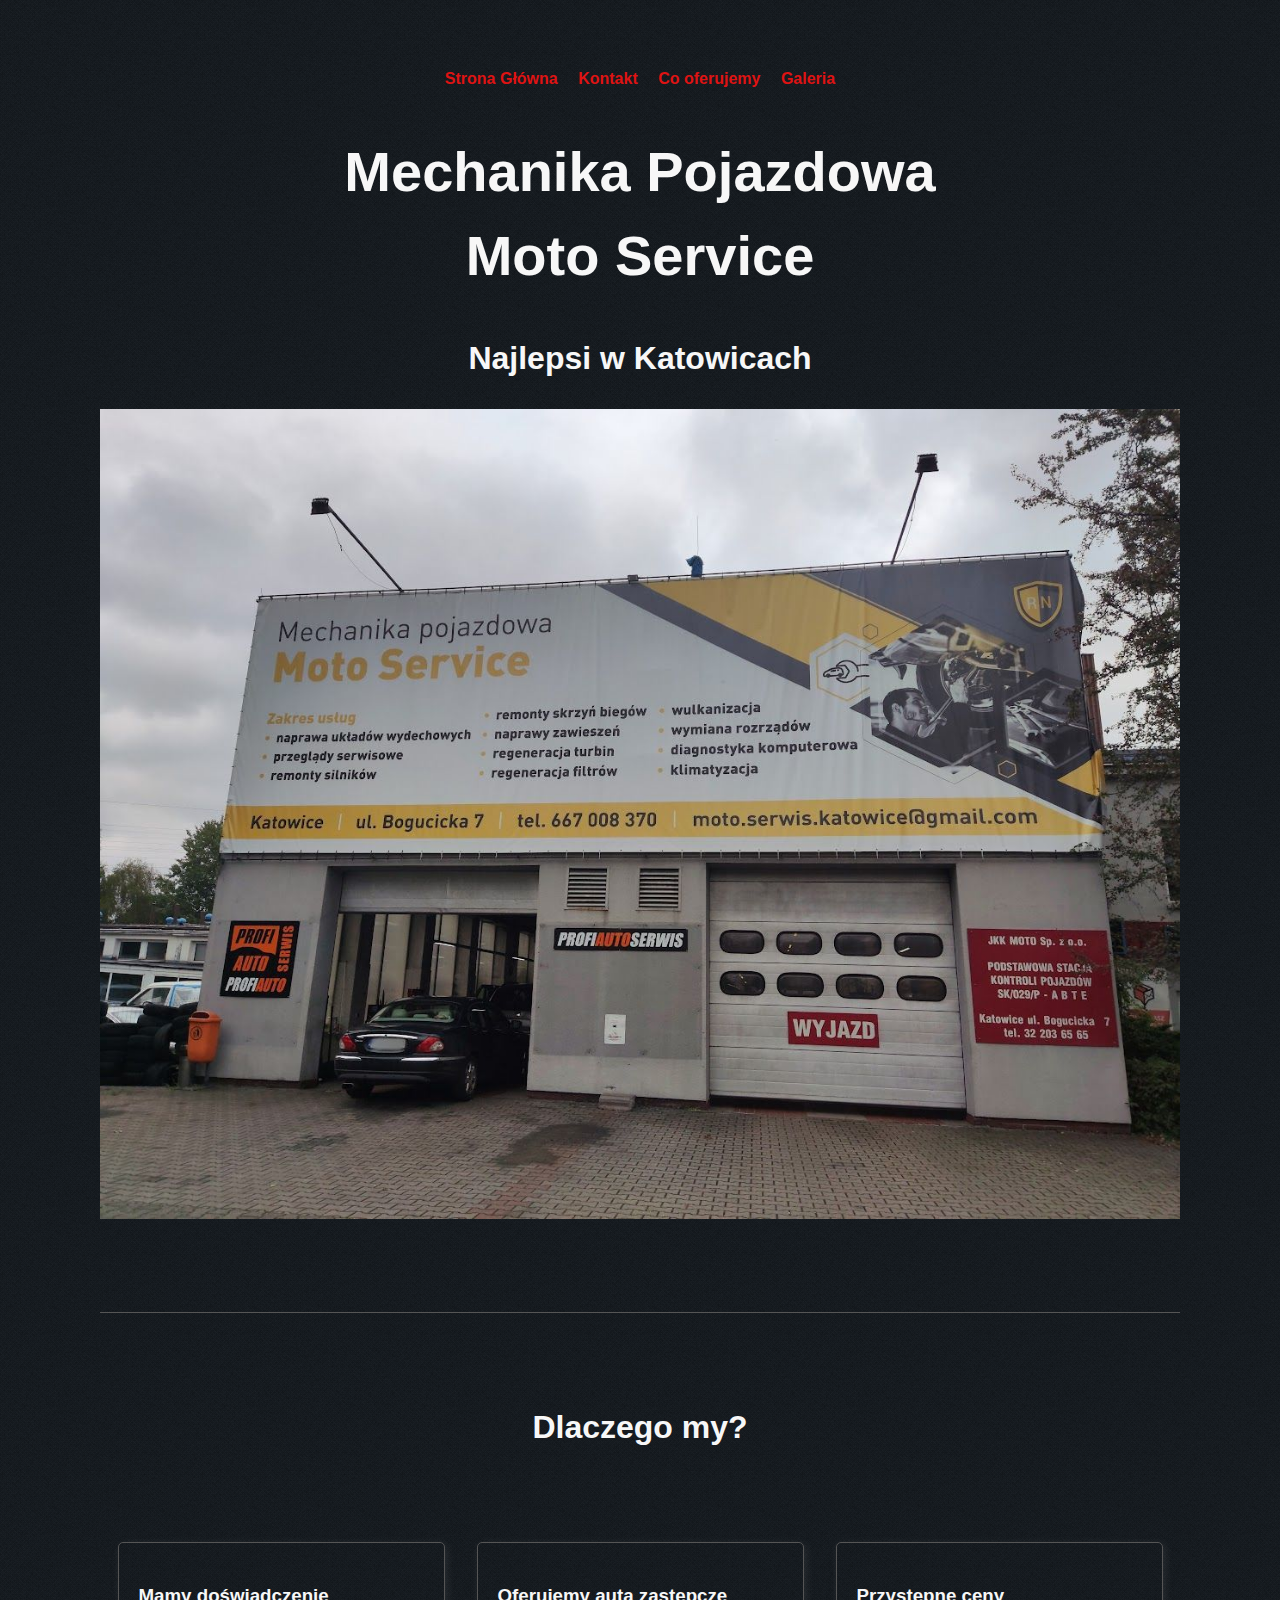
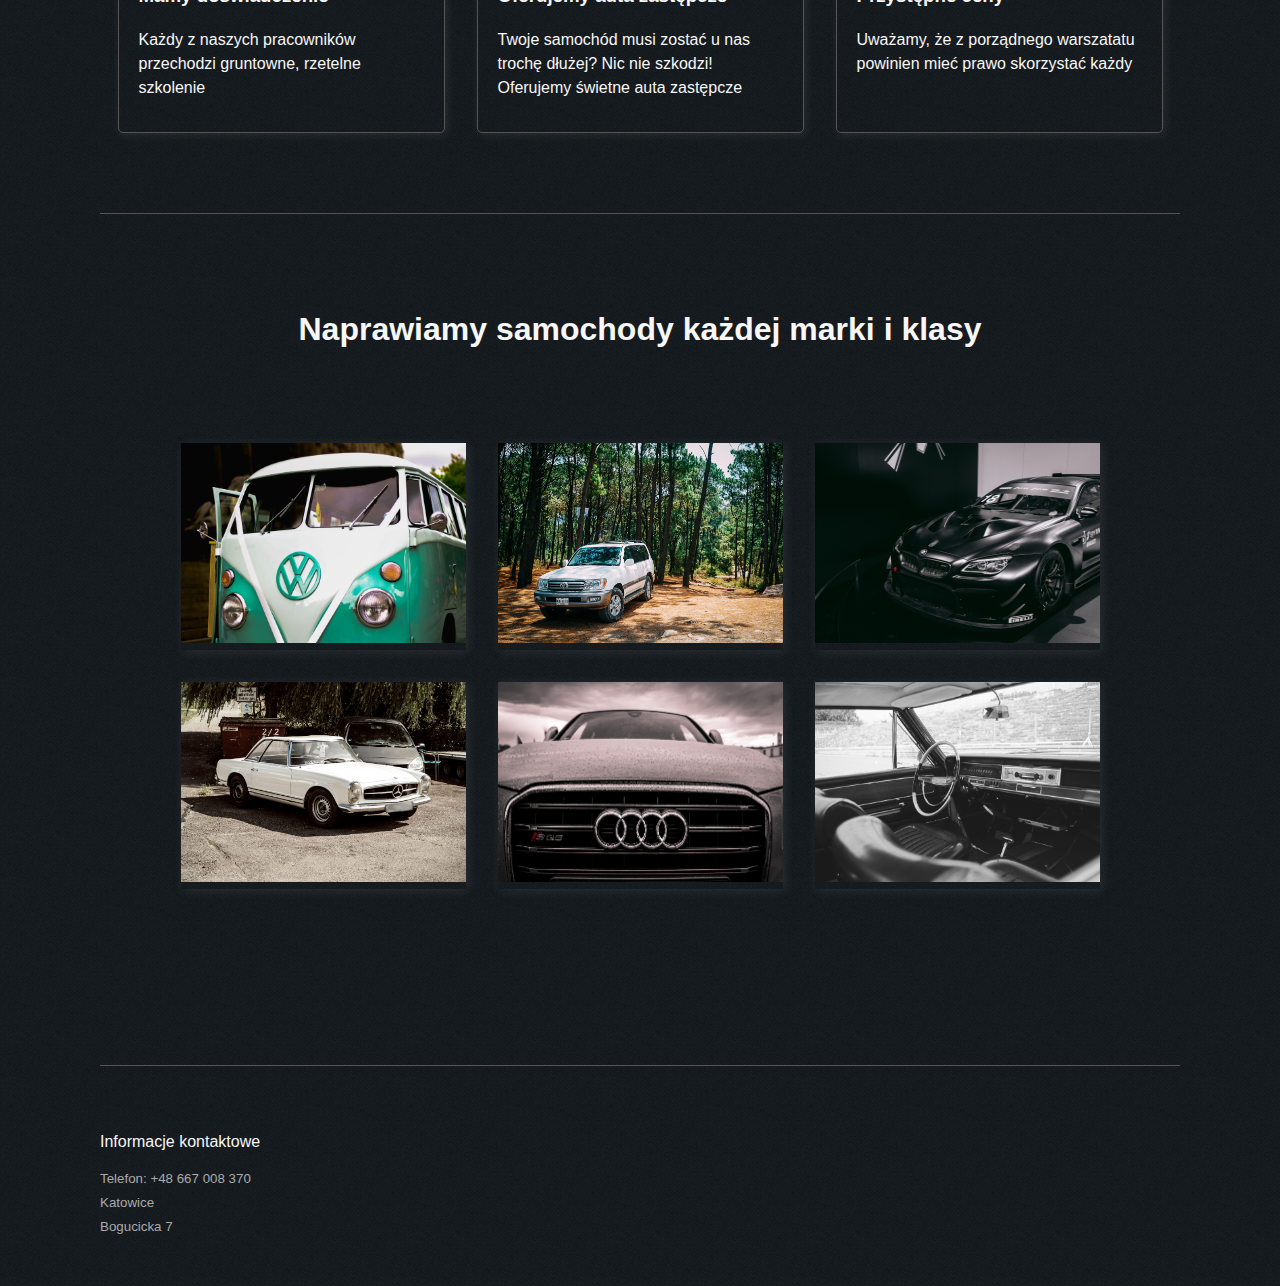
<file: index.html>
<!DOCTYPE html>
<html lang="pl">

<head>
    <link rel="stylesheet" href="./css/style2.css">
    <meta name="keywords"
        content="mechanik, katowice, naprawa, śląsk, bogucicka, motor, motocykl, auto, samochody, naprawy, promocja, tanio, pojazd, bogucicka 7, remont, przeglad, silnik, diesel, wulkanizacja, wymiana">
    <meta name="viewport" content="width=device-width, initial-scale=1.0">
    <meta charset="utf-8">
    <meta name="description"
        content="Warszatat samochodowy Katowice Bogucicka - zajmiemy się twoim samochodem w ekspresowym tempie! Przeglądy, naprawy, wymiany - zajmujemy się wszystkim.">
    <title>Mechanik Katowice - Serwis samochodowy, naprawy</title>
</head>

<body>

    <header style="padding-bottom:2px">
        <nav>
            <ul>
                <li><a href="./">Strona Główna</a></li>
                <li><a href="./kontakt.html">Kontakt</a></li>
                <li><a href="./oferta.html">Co oferujemy</a></li>
                <li><a href="./galeria.html">Galeria</a></li>
            </ul>
        </nav>
        <h1>Mechanika Pojazdowa <br> Moto Service</h1>
        <br>
        <h2 style="margin-top:2px">Najlepsi w Katowicach</h2>
        <img class="main" style="justify-content: center;" src="img/warsztat.jpg">
    </header>
    <main>
        <hr>
        <section>
            <header>
                <h2>Dlaczego my?</h2>
            </header>
            <aside>
                <h3>Mamy doświadczenie</h3>
                <p>Każdy z naszych pracowników przechodzi gruntowne, rzetelne szkolenie</p>
            </aside>
            <aside>
                <h3>Oferujemy auta zastępcze</h3>
                <p>Twoje samochód musi zostać u nas trochę dłużej? Nic nie szkodzi! Oferujemy świetne auta zastępcze</p>
            </aside>
            <aside>
                <h3>Przystępne ceny</h3>
                <p>Uważamy, że z porządnego warszatatu powinien mieć prawo skorzystać każdy</p>
            </aside>
        </section>
        <hr>
        <section>
            <header>
                <h2>Naprawiamy samochody każdej marki i klasy</h2>
            </header>

            <aside class="images"><img src="./img/volkswagen.jpeg" alt="Volkswagen"></aside>
            <aside class="images"><img src="./img/toyota.jpeg" alt="Toyota"></aside>
            <aside class="images"><img src="./img/bmw.jpg" alt="BMW"></aside>
        </section>

        <section>
            <aside class="images"><img src="./img/mercedes.jpg" alt="Mercedes"></aside>
            <aside class="images"><img src="./img/audi.jpg" alt="audi"></aside>
            <aside class="images"><img src="./img/opel.jpg" alt="opel"></aside>

        </section>

    </main>
    <footer>
        <hr>
        <p>Informacje kontaktowe</p>
        <small>Telefon: +48 667 008 370<br>
            Katowice <br>
            Bogucicka 7
        </small>
    </footer>
</body>

</html>
</file>
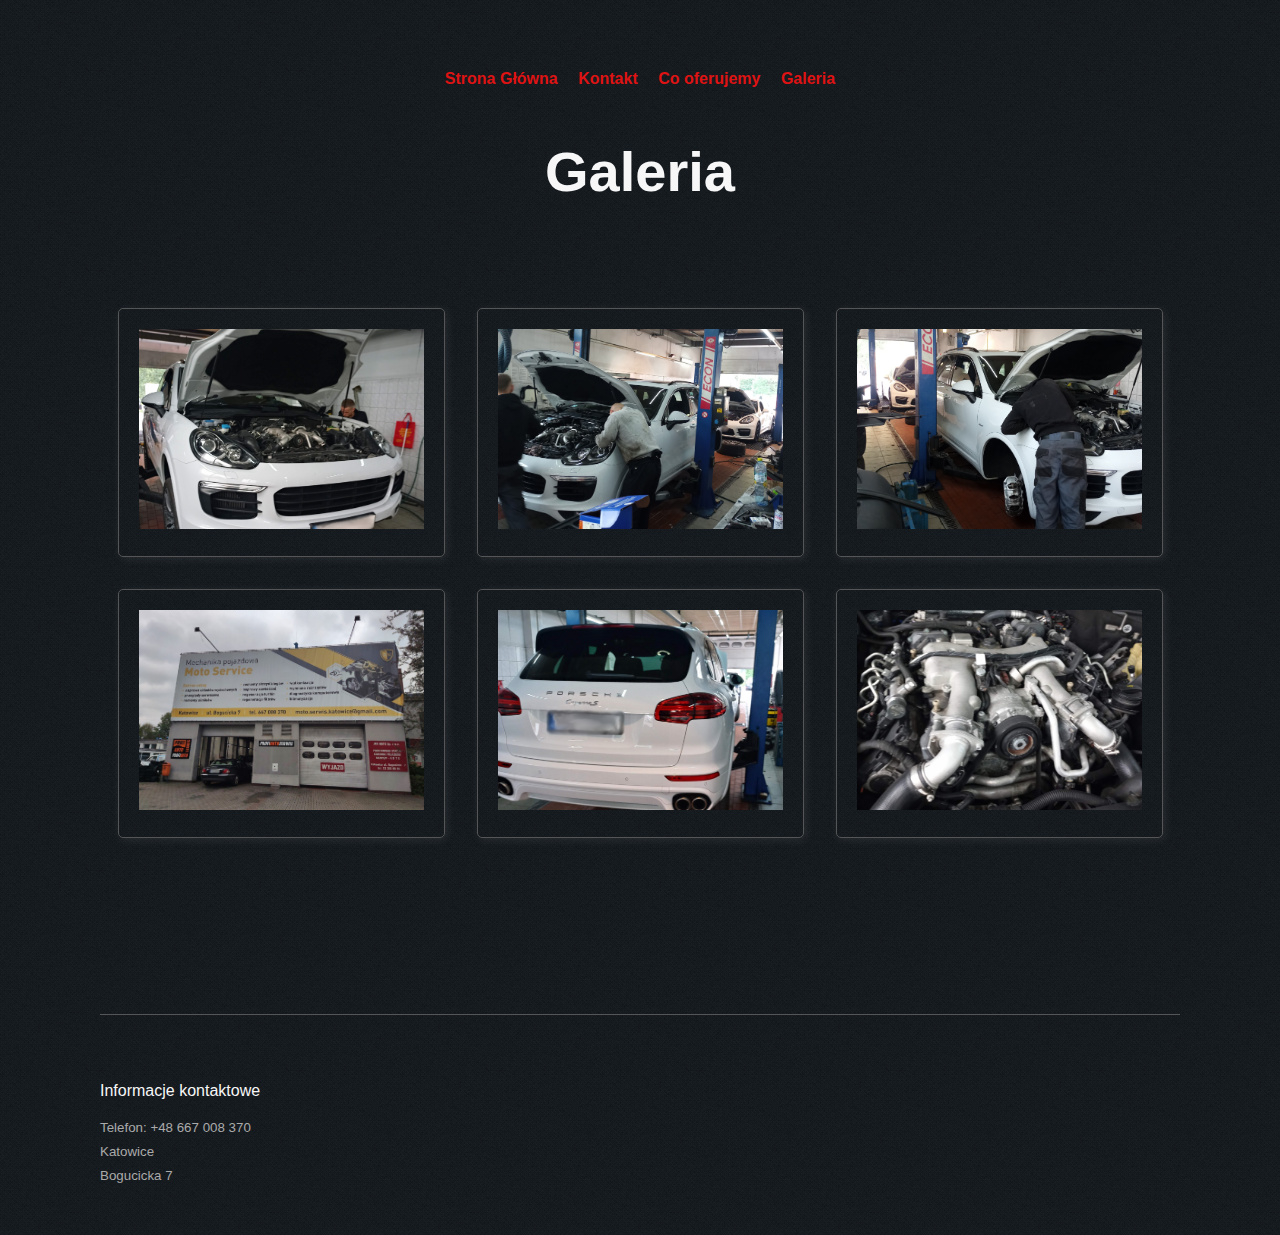
<file: galeria.html>
<!DOCTYPE html>
<html lang="pl">

<head>
  <link rel="stylesheet" href="./css/style2.css">

  <meta name="keywords"
    content="mechanik, katowice, naprawa, śląsk, bogucicka, motor, motocykl, auto, samochody, naprawy, promocja, tanio, pojazd, bogucicka 7, remont, przeglad, silnik, diesel, wulkanizacja, wymiana">
  <meta name="viewport" content="width=device-width, initial-scale=1.0">
  <meta charset="utf-8">
  <meta name="description" content="Warszatat samochodowy Katowice Bogucicka - zajmiemy się twoim samochodem w ekspresowym tempie! Przeglądy, naprawy, wymiany - zajmujemy się wszystkim.">
  <title>Mechanik Katowice - Serwis samochodowy, naprawy</title>

</head>

<body>
  <header>
    <nav>

      <ul>
        <li><a href="./">Strona Główna</a></li>
        <li><a href="./kontakt.html">Kontakt</a></li>
        <li><a href="./oferta.html">Co oferujemy</a></li>
        <li><a href="./galeria.html">Galeria</a></li>


      </ul>
    </nav>
    <h1>Galeria</h1>
  </header>
  <main>
    <section>

      <aside><img style="object-fit: cover;" src="./img/cayenne_1.jpg" alt="Cayenne"></aside>
      <aside><img style="object-fit: cover;" src="./img/Cayenne_2.jpg" alt="Cayenne"></aside>
      <aside><img style="object-fit: cover;" src="./img/Cayenne_3.jpg" alt="Cayenne"></aside>
  </section>

  <section>
      <aside><img style="object-fit: cover;" src="./img/warsztat.jpg" alt="Warsztat"></aside>
      <aside><img style="object-fit: cover;" src="./img/Cayenne_4.jpg" alt="Cayenne"></aside>
      <aside><img style="object-fit: cover;" src="./img/silnik_galeria.jpg" alt ="silnik"></aside>

  </section>

  </main>
  <footer>
    <hr>
    <p>Informacje kontaktowe</p>
    <small>Telefon: +48 667 008 370<br>
      Katowice <br>
      Bogucicka 7
    </small>
  </footer>
</body>

</html>
</file>
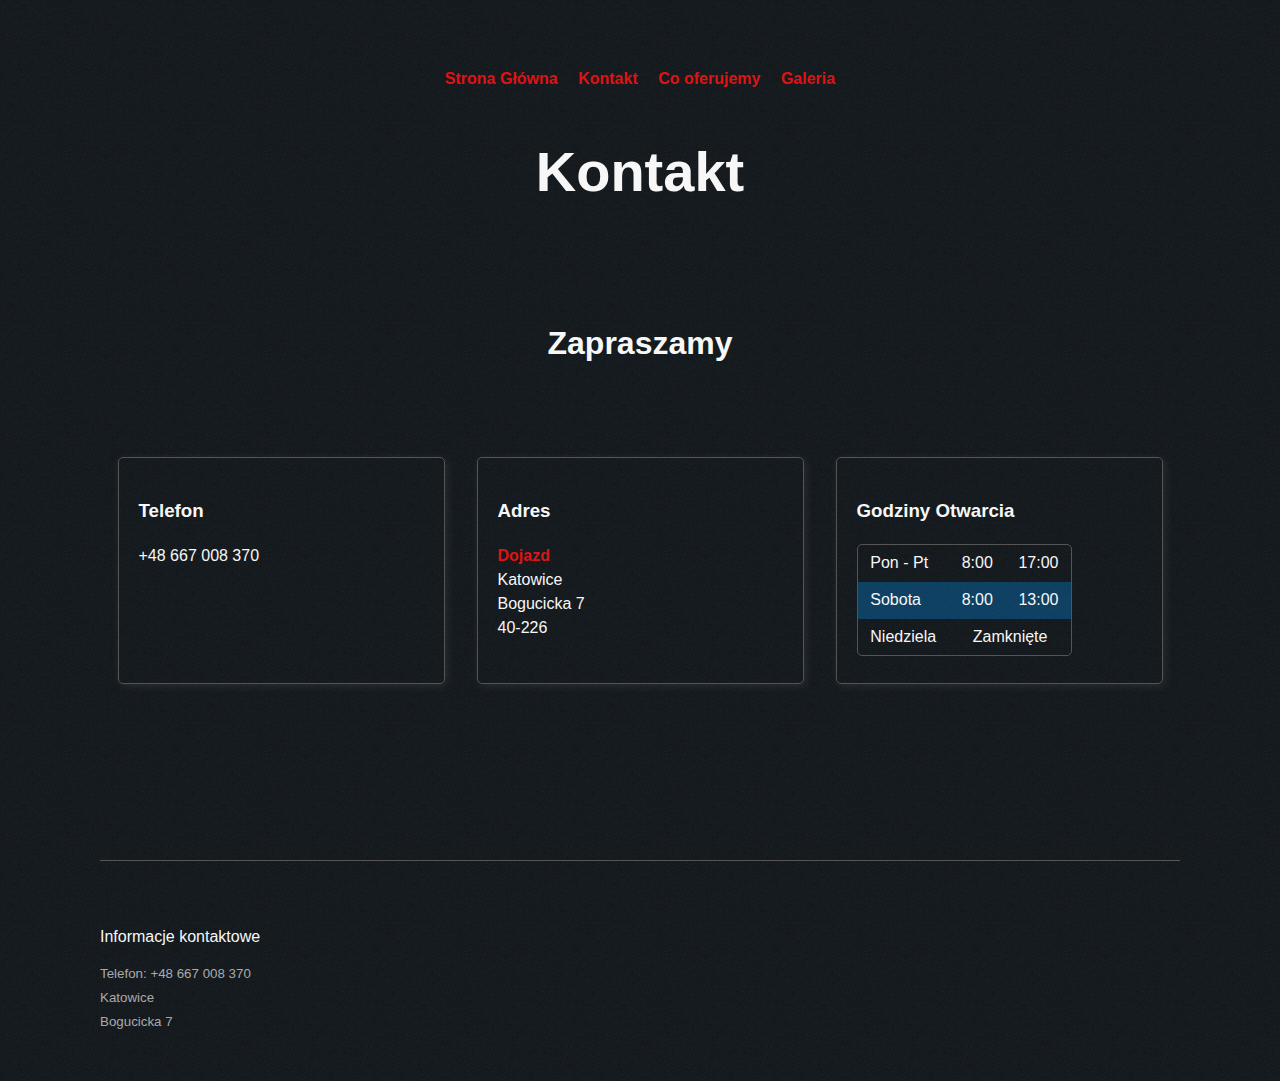
<file: kontakt.html>
<!DOCTYPE html>
<html lang="pl">
<head>
  <link rel="stylesheet" href="./css/style2.css">

  <meta name="keywords"
    content="mechanik, katowice, naprawa, śląsk, bogucicka, motor, motocykl, auto, samochody, naprawy, promocja, tanio, pojazd, bogucicka 7, remont, przeglad, silnik, diesel, wulkanizacja, wymiana">
  <meta name="viewport" content="width=device-width, initial-scale=1.0">
  <meta charset="utf-8">
  <meta name="description" content="Warszatat samochodowy Katowice Bogucicka - zajmiemy się twoim samochodem w ekspresowym tempie! Przeglądy, naprawy, wymiany - zajmujemy się wszystkim.">
  <title>Mechanik Katowice - Serwis samochodowy, naprawy</title>
</head>

<body>
  <header>
    <nav>

      <ul>
        <li><a href="./">Strona Główna</a></li>
        <li><a href="./kontakt.html">Kontakt</a></li>
        <li><a href="./oferta.html">Co oferujemy</a></li>
        <li><a href="./galeria.html">Galeria</a></li>



      </ul>
    </nav>
    <h1>Kontakt</h1>
  </header>
  <main>
    <section>
      <header>
        <h2>Zapraszamy</h2>
      </header>
      <aside>
        <h3>Telefon</h3>
        <p>+48 667 008 370</p>
      </aside>
      <aside>
        <h3>Adres</h3>
        <p>
          <a href="https://goo.gl/maps/gpK1EZDdiH2bpxPY9">Dojazd</a><br>
          Katowice <br>
          Bogucicka 7<br>
          40-226
        </p>
      </aside>
      <aside>
        <h3>Godziny Otwarcia</h3>
        <table>
          <tbody>
            <tr>
              <td>Pon - Pt</td>
              <td>8:00</td>
              <td>17:00</td>
            </tr>
            <tr>
              <td>Sobota</td>
              <td>8:00</td>
              <td>13:00</td>
            </tr>
            <tr>
              <td>Niedziela</td>
              <td colspan="2">Zamknięte</td>
            </tr>

          </tbody>
        </table>
      </aside>
    </section>
  </main>
  <footer>
    <hr>
    <p>Informacje kontaktowe</p>
    <small>Telefon: +48 667 008 370<br>
      Katowice <br>
      Bogucicka 7
    </small>
  </footer>
</body>

</html>
</file>
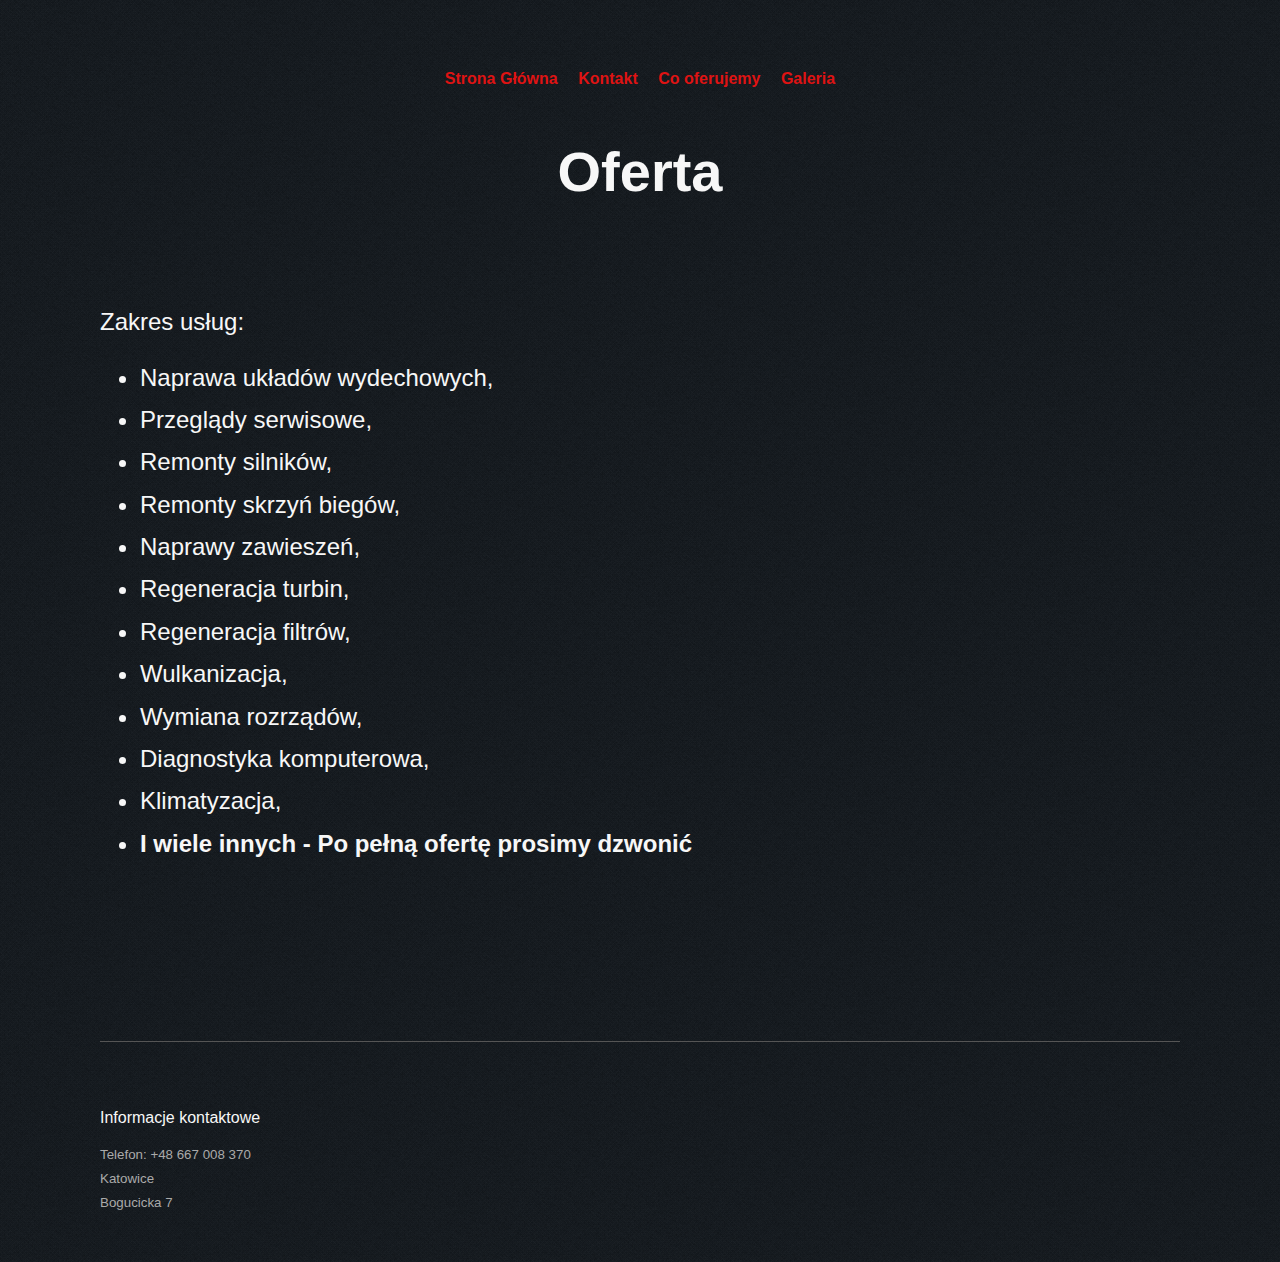
<file: oferta.html>
<!DOCTYPE html>
<html lang="pl">

<head>
  <link rel="stylesheet" href="./css/style2.css">

  <meta name="keywords"
    content="mechanik, katowice, naprawa, śląsk, bogucicka, motor, motocykl, auto, samochody, naprawy, promocja, tanio, pojazd, bogucicka 7, remont, przeglad, silnik, diesel, wulkanizacja, wymiana">
  <meta name="viewport" content="width=device-width, initial-scale=1.0">
  <meta charset="utf-8">
  <meta name="viewport" content="width=device-width, initial-scale=1.0">
  <meta name="description" content="Warszatat samochodowy Katowice Bogucicka - zajmiemy się twoim samochodem w ekspresowym tempie! Przeglądy, naprawy, wymiany - zajmujemy się wszystkim.">
  <title>Mechanik Katowice - Serwis samochodowy, naprawy</title>
</head>

<body>
  <header>
    <nav>

      <ul>
        <li><a href="./">Strona Główna</a></li>
        <li><a href="./kontakt.html">Kontakt</a></li>
        <li><a href="./oferta.html">Co oferujemy</a></li>
        <li><a href="./galeria.html">Galeria</a></li>
      </ul>

    </nav>
    <h1>Oferta</h1>
  </header>
  <main>
    <article>
      <p style="font-size:1.5rem">Zakres usług:</p>
      <ul>
        <li style="font-size:1.5rem">Naprawa układów wydechowych,</li>
        <li style="font-size:1.5rem">Przeglądy serwisowe,</li>
        <li style="font-size:1.5rem">Remonty silników,</li>
        <li style="font-size:1.5rem">Remonty skrzyń biegów,</li>
        <li style="font-size:1.5rem">Naprawy zawieszeń,</li>
        <li style="font-size:1.5rem">Regeneracja turbin,</li>
        <li style="font-size:1.5rem">Regeneracja filtrów,</li>
        <li style="font-size:1.5rem">Wulkanizacja,</li>
        <li style="font-size:1.5rem">Wymiana rozrządów,</li>
        <li style="font-size:1.5rem">Diagnostyka komputerowa,</li>
        <li style="font-size:1.5rem">Klimatyzacja,</li>
        <li style = "font-weight:bold; font-size:1.5rem">I wiele innych - Po pełną ofertę prosimy dzwonić</li>
      </ul>

    </article>
  </main>
  <footer>
    <hr>
    <p>Informacje kontaktowe</p>
    <small>Telefon: +48 667 008 370<br>
      Katowice <br>
      Bogucicka 7
    </small>
  </footer>

</body>

</html>
</file>
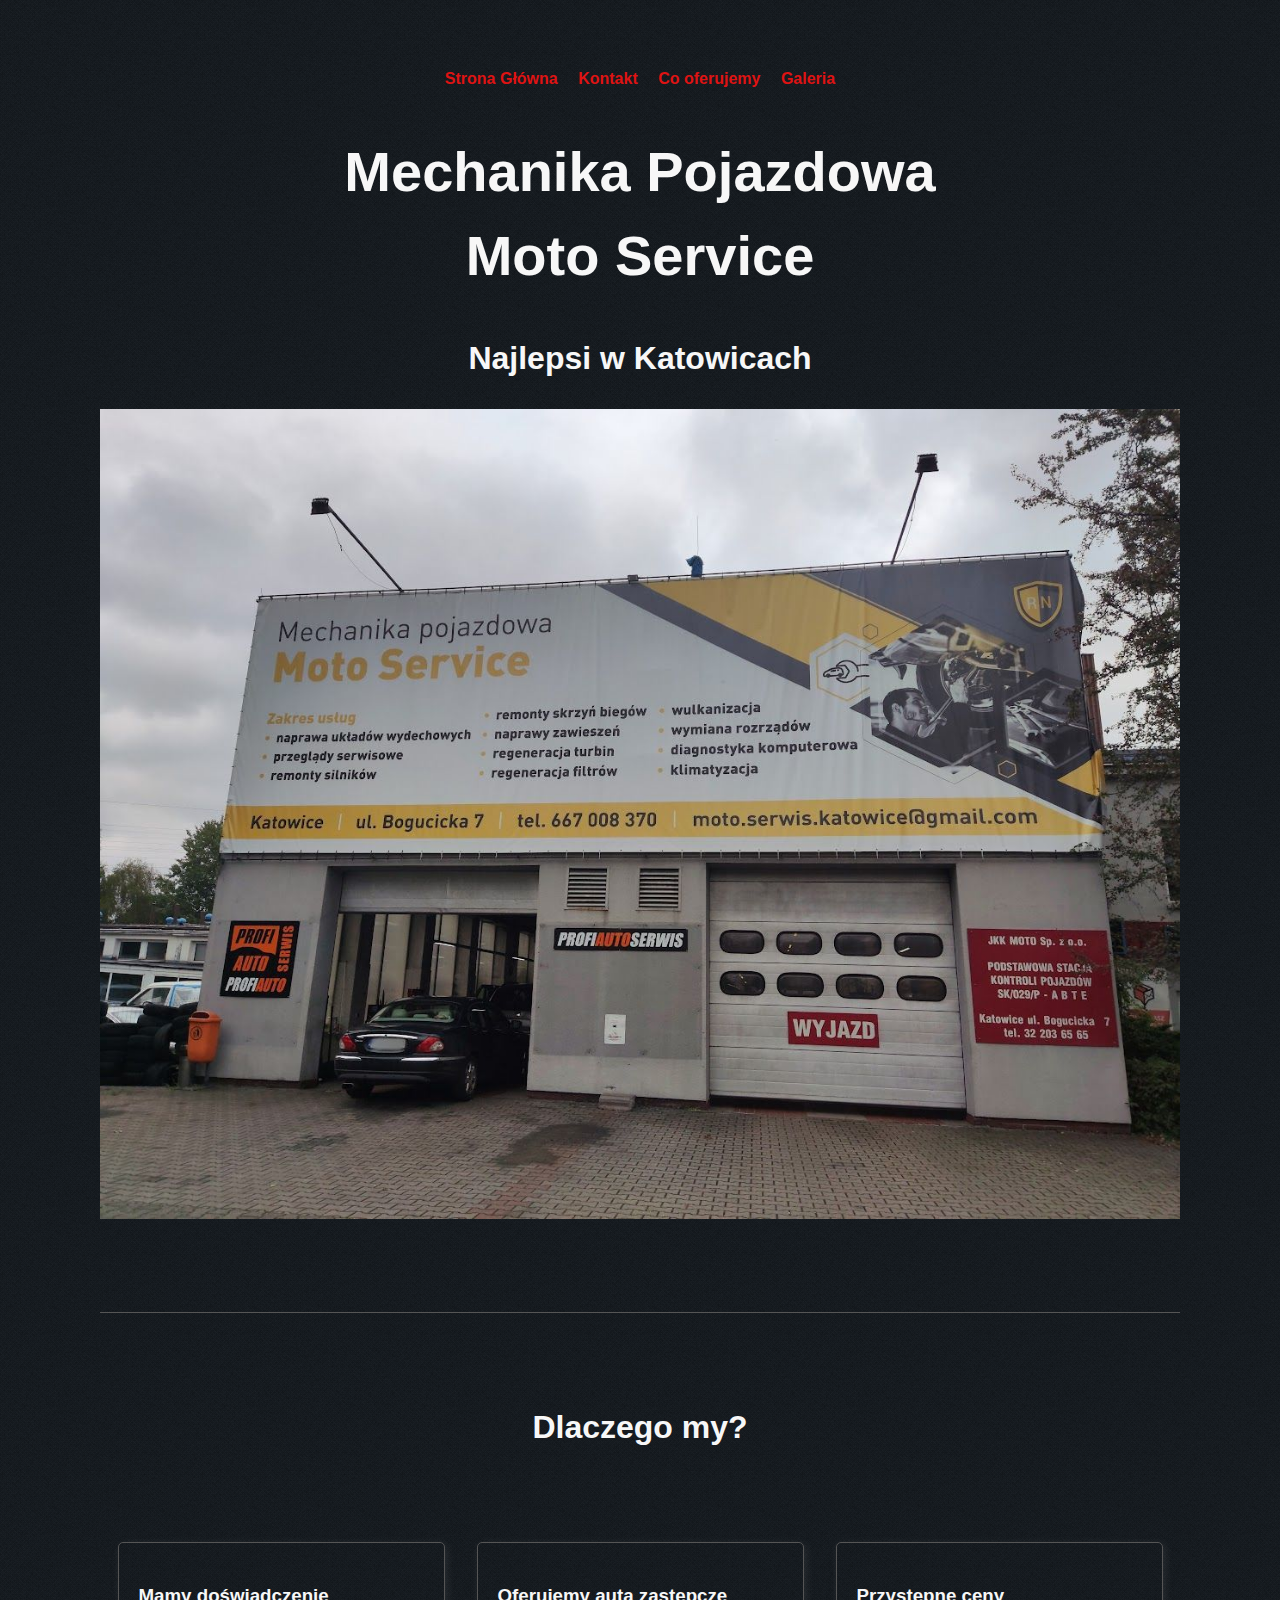
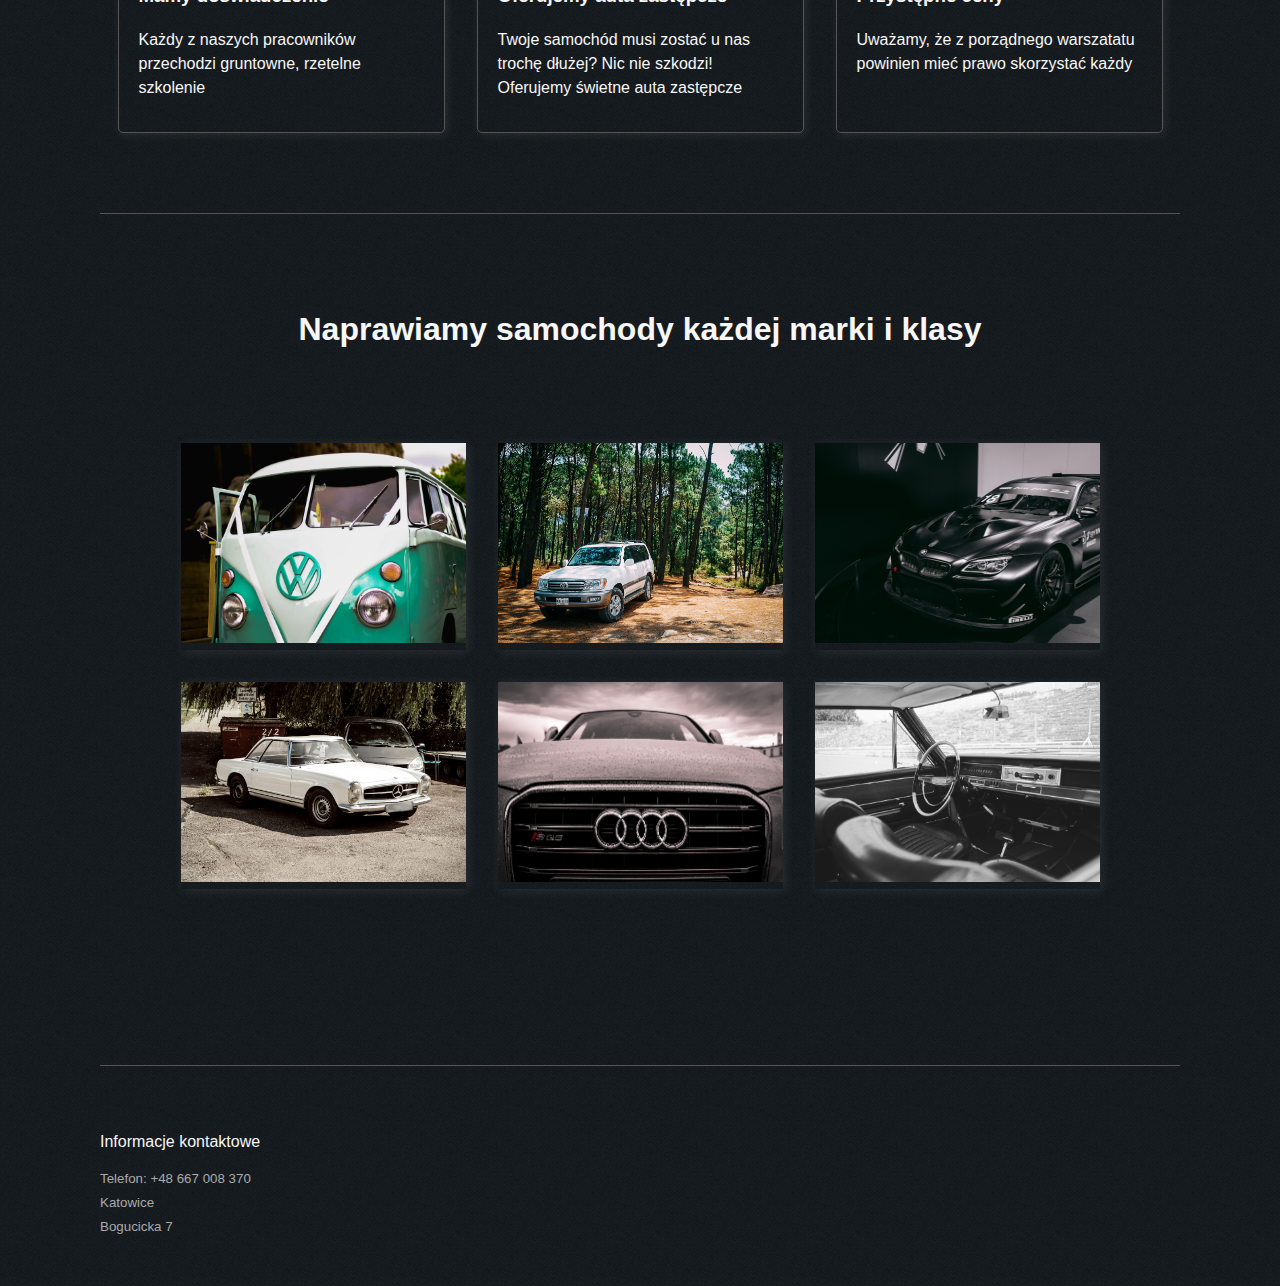
<file: strona_glowna.html>
<!DOCTYPE html>
<html lang="pl">

<head>
    <link rel="stylesheet" href="./css/style2.css">
    <meta name="keywords"
        content="mechanik, katowice, naprawa, śląsk, bogucicka, motor, motocykl, auto, samochody, naprawy, promocja, tanio, pojazd, bogucicka 7, remont, przeglad, silnik, diesel, wulkanizacja, wymiana">
    <meta name="viewport" content="width=device-width, initial-scale=1.0">
    <meta charset="utf-8">
    <title>Mechanik</title>
</head>

<body>

    <header style="padding-bottom:2px">
        <nav>

            <ul>
                <li><a href="./strona_glowna.html">Strona Główna</a></li>
                <li><a href="./kontakt.html">Kontakt</a></li>
                <li><a href="./oferta.html">Co oferujemy</a></li>
                <li><a href="./galeria.html">Galeria</a></li>



            </ul>


        </nav>
        <h1>Mechanika Pojazdowa <br> Moto Service</h1>
        <br>
        <h2 style="margin-top:2px">Najlepsi w Katowicach</h2>
        <img class="main" style="justify-content: center;" src="jpg/warsztat.jpg">
    </header>

    <main>

        <hr>
        <section>
            <header>
                <h2>Dlaczego my?</h2>
            </header>
            <aside>
                <h3>Mamy doświadczenie</h3>
                <p>Każdy z naszych pracowników przechodzi gruntowne, rzetelne szkolenie</p>
            </aside>
            <aside>
                <h3>Oferujemy auta zastępcze</h3>
                <p>Twoje samochód musi zostać u nas trochę dłużej? Nic nie szkodzi! Oferujemy świetne auta zastępcze</p>
            </aside>
            <aside>
                <h3>Przystępne ceny</h3>
                <p>Uważamy, że z porządnego warszatatu powinien mieć prawo skorzystać każdy</p>
            </aside>
        </section>
        <hr>
        <section>
            <header>
                <h2>Naprawiamy samochody każdej marki i klasy</h2>
            </header>

            <aside class="images"><img src="./jpg/volkswagen.jpeg"></aside>
            <aside class="images"><img src="./jpg/toyota.jpeg"></aside>
            <aside class="images"><img src="./jpg/bmw.jpg"></aside>
        </section>

        <section>
            <aside class="images"><img src="./jpg/mercedes.jpg"></aside>
            <aside class="images"><img src="./jpg/audi.jpg"></aside>
            <aside class="images"><img src="./jpg/opel.jpg"></aside>

        </section>

    </main>
    <footer>
        <hr>
        <p>Informacje kontaktowe</p>
        <small>Telefon: +48 667 008 370<br>
            Katowice <br>
            Bogucicka 7
        </small>
    </footer>
</body>

</html>
</file>
<file: css/style2.css>
/* MVP.css v1.8 - https://github.com/andybrewer/mvp */

:root {
    --active-brightness: 0.85;
    --border-radius: 5px;
    --box-shadow: 2px 2px 10px;
    --color: #118bee;
    --color-accent: #118bee15;
    --color-bg: #fff;
    --color-bg-secondary: #e9e9e9;
    --color-link: #118bee;
    --color-secondary: #920de9;
    --color-secondary-accent: #920de90b;
    --color-shadow: #f4f4f4;
    --color-table: #118bee;
    --color-text: #000;
    --color-text-secondary: #999;
    --font-family: -apple-system, BlinkMacSystemFont, "Segoe UI", Roboto, Oxygen-Sans, Ubuntu, Cantarell, "Helvetica Neue", sans-serif;
    --hover-brightness: 1.2;
    --justify-important: center;
    --justify-normal: left;
    --line-height: 1.5;
    --width-card: 285px;
    --width-card-medium: 460px;
    --width-card-wide: 800px;
    --width-content: 1080px;
}

:root {
        --color: #0097fc;
        --color-accent: #0097fc4f;
        --color-bg: #333;
        --color-bg-secondary: #555;
        --color-link: #0097fc;
        --color-secondary: #e20de9;
        --color-secondary-accent: #e20de94f;
        --color-shadow: #bbbbbb20;
        --color-table: #0097fc;
        --color-text: #f7f7f7;
        --color-text-secondary: #aaa;
    }


/* Layout */
article aside {
    background: var(--color-secondary-accent);
    border-left: 4px solid var(--color-secondary);
    padding: 0.01rem 0.8rem;
}

body {
    background: var(--color-bg);
    color: var(--color-text);
    font-family: var(--font-family);
    line-height: var(--line-height);
    margin: 0;
    overflow-x: hidden;
    padding: 0;

}

footer,
header,
main {
    margin: 0 auto;
    max-width: var(--width-content);
    padding: 3rem 1rem;
}

hr {
    background-color: var(--color-bg-secondary);
    border: none;
    height: 1px;
    margin: 4rem 0;
    width: 100%;
}

section {
    display: flex;
    flex-wrap: wrap;
    justify-content: var(--justify-important);
}

section img,
article img {
    max-width: 100%;
}

section pre {
    overflow: auto;
}

section aside {
    border: 1px solid var(--color-bg-secondary);
    border-radius: var(--border-radius);
    box-shadow: var(--box-shadow) var(--color-shadow);
    margin: 1rem;
    padding: 1.25rem;
    width: var(--width-card);
}

section aside:hover {
    box-shadow: var(--box-shadow) var(--color-bg-secondary);
}

[hidden] {
    display: none;
}

/* Headers */
article header,
div header,
main header {
    padding-top: 0;
}

header {
    text-align: var(--justify-important);
}

header a b,
header a em,
header a i,
header a strong {
    margin-left: 0.5rem;
    margin-right: 0.5rem;
}

header nav img {
    margin: 1rem 0;
}

section header {
    padding-top: 0;
    width: 100%;
}

/* Nav */
nav {
    align-items: center;
    display: flex;
    font-weight: bold;
    justify-content: space-between;
    margin-bottom: 7rem;
}

nav ul {
    list-style: none;
    padding: 0;
}

nav ul li {
    display: inline-block;
    margin: 0 0.5rem;
    position: relative;
    text-align: left;
}

/* Nav Dropdown */
nav ul li:hover ul {
    display: block;
}

nav ul li ul {
    background: var(--color-bg);
    border: 1px solid var(--color-bg-secondary);
    border-radius: var(--border-radius);
    box-shadow: var(--box-shadow) var(--color-shadow);
    display: none;
    height: auto;
    left: -2px;
    padding: .5rem 1rem;
    position: absolute;
    top: 1.7rem;
    white-space: nowrap;
    width: auto;
    z-index: 1;
}

nav ul li ul::before {
    /* fill gap above to make mousing over them easier */
    content: "";
    position: absolute;
    left: 0;
    right: 0;
    top: -0.5rem;
    height: 0.5rem;
}

nav ul li ul li,
nav ul li ul li a {
    display: block;
}

/* Typography */
code,
samp {
    background-color: var(--color-accent);
    border-radius: var(--border-radius);
    color: var(--color-text);
    display: inline-block;
    margin: 0 0.1rem;
    padding: 0 0.5rem;
}

details {
    margin: 1.3rem 0;
}

details summary {
    font-weight: bold;
    cursor: pointer;
}

h1,
h2,
h3,
h4,
h5,
h6 {
    line-height: var(--line-height);
}

mark {
    padding: 0.1rem;
}

ol li,
ul li {
    padding: 0.2rem 0;
}

p {
    margin: 0.75rem 0;
    padding: 0;
    width: 100%;
}

pre {
    margin: 1rem 0;
    max-width: var(--width-card-wide);
    padding: 1rem 0;
}

pre code,
pre samp {
    display: block;
    max-width: var(--width-card-wide);
    padding: 0.5rem 2rem;
    white-space: pre-wrap;
}

small {
    color: var(--color-text-secondary);
}

sup {
    background-color: var(--color-secondary);
    border-radius: var(--border-radius);
    color: var(--color-bg);
    font-size: xx-small;
    font-weight: bold;
    margin: 0.2rem;
    padding: 0.2rem 0.3rem;
    position: relative;
    top: -2px;
}

/* Links */
a {
    color: var(--color-link);
    display: inline-block;
    font-weight: bold;
    text-decoration: none;
}

a:active {
    filter: brightness(var(--active-brightness));
    text-decoration: underline;
}

a:hover {
    filter: brightness(var(--hover-brightness));
    text-decoration: underline;
}

a b,
a em,
a i,
a strong,
button {
    border-radius: var(--border-radius);
    display: inline-block;
    font-size: medium;
    font-weight: bold;
    line-height: var(--line-height);
    margin: 0.5rem 0;
    padding: 1rem 2rem;
}

button {
    font-family: var(--font-family);
}

button:active {
    filter: brightness(var(--active-brightness));
}

button:hover {
    cursor: pointer;
    filter: brightness(var(--hover-brightness));
}

a b,
a strong,
button {
    background-color: var(--color-link);
    border: 2px solid var(--color-link);
    color: var(--color-bg);
}

a em,
a i {
    border: 2px solid var(--color-link);
    border-radius: var(--border-radius);
    color: var(--color-link);
    display: inline-block;
    padding: 1rem 2rem;
}

article aside a {
    color: var(--color-secondary);
}

/* Images */
figure {
    margin: 0;
    padding: 0;
}

figure img {
    max-width: 100%;
}

figure figcaption {
    color: var(--color-text-secondary);
}

/* Forms */

button:disabled,
input:disabled {
    background: var(--color-bg-secondary);
    border-color: var(--color-bg-secondary);
    color: var(--color-text-secondary);
    cursor: not-allowed;
}

button[disabled]:hover {
    filter: none;
}

form {
    border: 1px solid var(--color-bg-secondary);
    border-radius: var(--border-radius);
    box-shadow: var(--box-shadow) var(--color-shadow);
    display: block;
    max-width: var(--width-card-wide);
    min-width: var(--width-card);
    padding: 1.5rem;
    text-align: var(--justify-normal);
}

form header {
    margin: 1.5rem 0;
    padding: 1.5rem 0;
}

input,
label,
select,
textarea {
    display: block;
    font-size: inherit;
    max-width: var(--width-card-wide);
}

input[type="checkbox"],
input[type="radio"] {
    display: inline-block;
}

input[type="checkbox"]+label,
input[type="radio"]+label {
    display: inline-block;
    font-weight: normal;
    position: relative;
    top: 1px;
}

input,
select,
textarea {
    border: 1px solid var(--color-bg-secondary);
    border-radius: var(--border-radius);
    margin-bottom: 1rem;
    padding: 0.4rem 0.8rem;
}

input[readonly],
textarea[readonly] {
    background-color: var(--color-bg-secondary);
}

label {
    font-weight: bold;
    margin-bottom: 0.2rem;
}

/* Tables */
table {
    border: 1px solid var(--color-bg-secondary);
    border-radius: var(--border-radius);
    border-spacing: 0;
    display: inline-block;
    max-width: 100%;
    overflow-x: auto;
    padding: 0;
    white-space: nowrap;
}

table td,
table th,
table tr {
    padding: 0.4rem 0.8rem;
    text-align: var(--justify-important);
}

table thead {
    background-color: var(--color-table);
    border-collapse: collapse;
    border-radius: var(--border-radius);
    color: var(--color-bg);
    margin: 0;
    padding: 0;
}

table thead th:first-child {
    border-top-left-radius: var(--border-radius);
}

table thead th:last-child {
    border-top-right-radius: var(--border-radius);
}

table thead th:first-child,
table tr td:first-child {
    text-align: var(--justify-normal);
}

table tr:nth-child(even) {
    background-color: var(--color-accent);
}

/* Quotes */
blockquote {
    display: block;
    font-size: x-large;
    line-height: var(--line-height);
    margin: 1rem auto;
    max-width: var(--width-card-medium);
    padding: 1.5rem 1rem;
    text-align: var(--justify-important);
}

blockquote footer {
    color: var(--color-text-secondary);
    display: block;
    font-size: small;
    line-height: var(--line-height);
    padding: 1.5rem 0;
}

/* Additional config */

nav{
justify-content: center;
padding-bottom: 10px;
margin-bottom:10px
}

:root{
    
    --color-link: #df1313;
}
h1{
    font-size: 3.5rem;
    margin-bottom : 10px;
    margin-top: 10px;
}


.images{
    border: 0px;
    border-radius: 0px;
    box-shadow: var(--box-shadow) var(--color-shadow);
    margin: 1rem;
    padding: 0rem;
    width: var(--width-card);
}

img.main{
    width:1255px; 
    height:941px;
    width: 100%;
    height: auto;
}

img{
    width:300px;
    height:200px;

}
h2{
    font-size: 2em;

}
main {
    padding-top:10px;
    margin-top:10px;
}
body {
    background-image: url(../img/pattern.png);
    /* Background pattern from Toptal Subtle Patterns */
}
</file>
